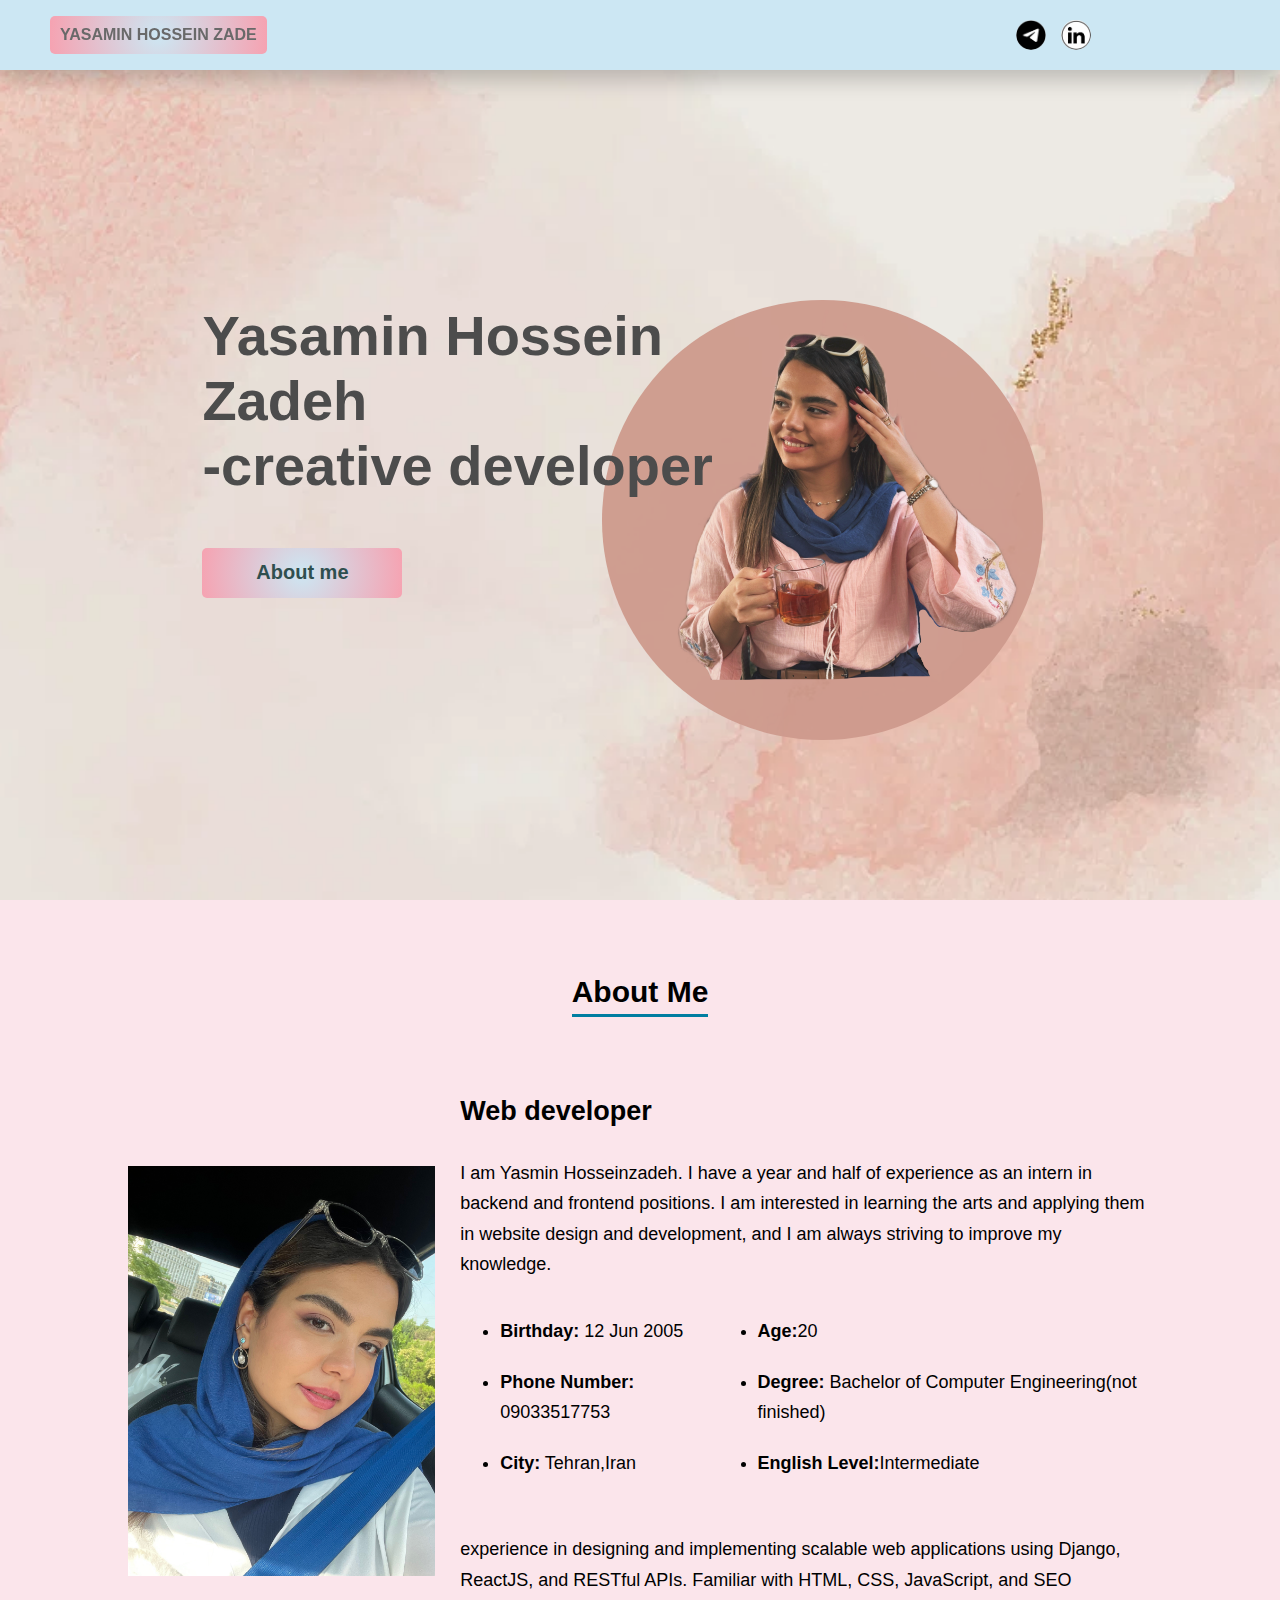
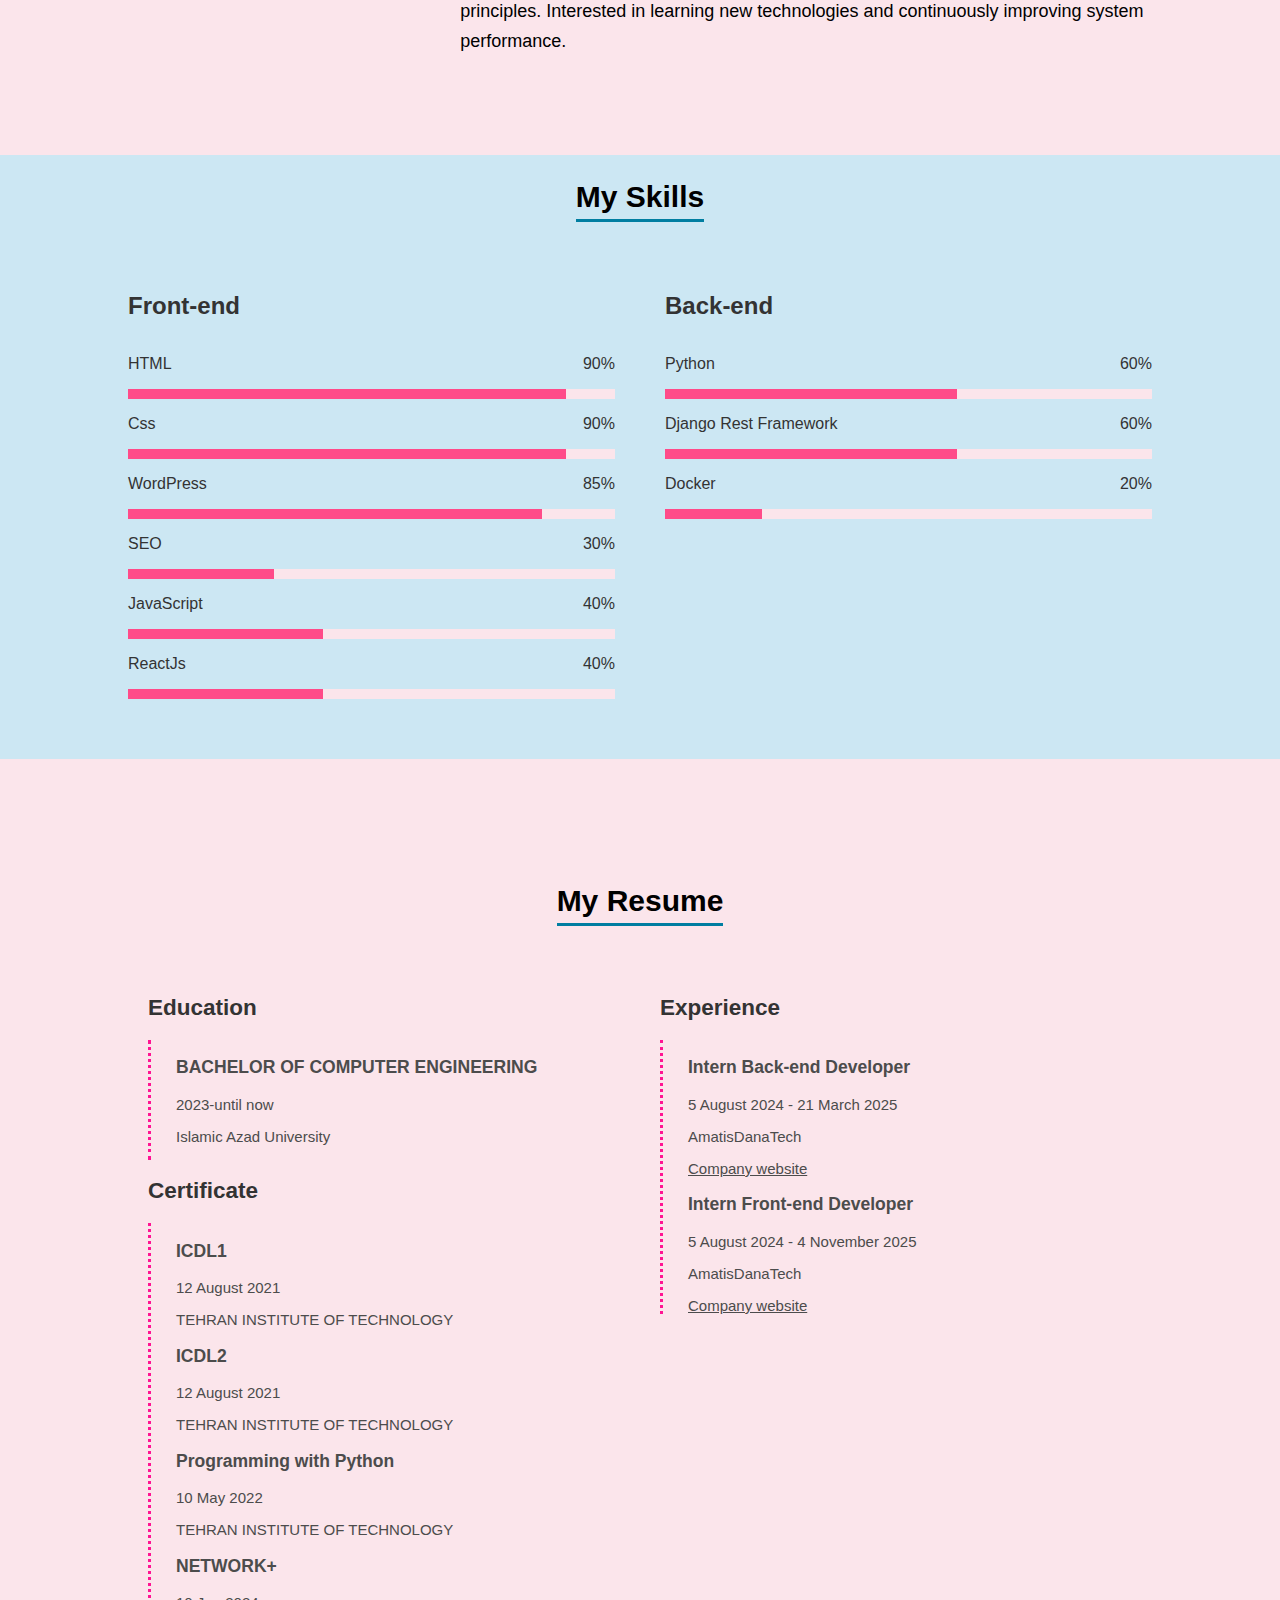
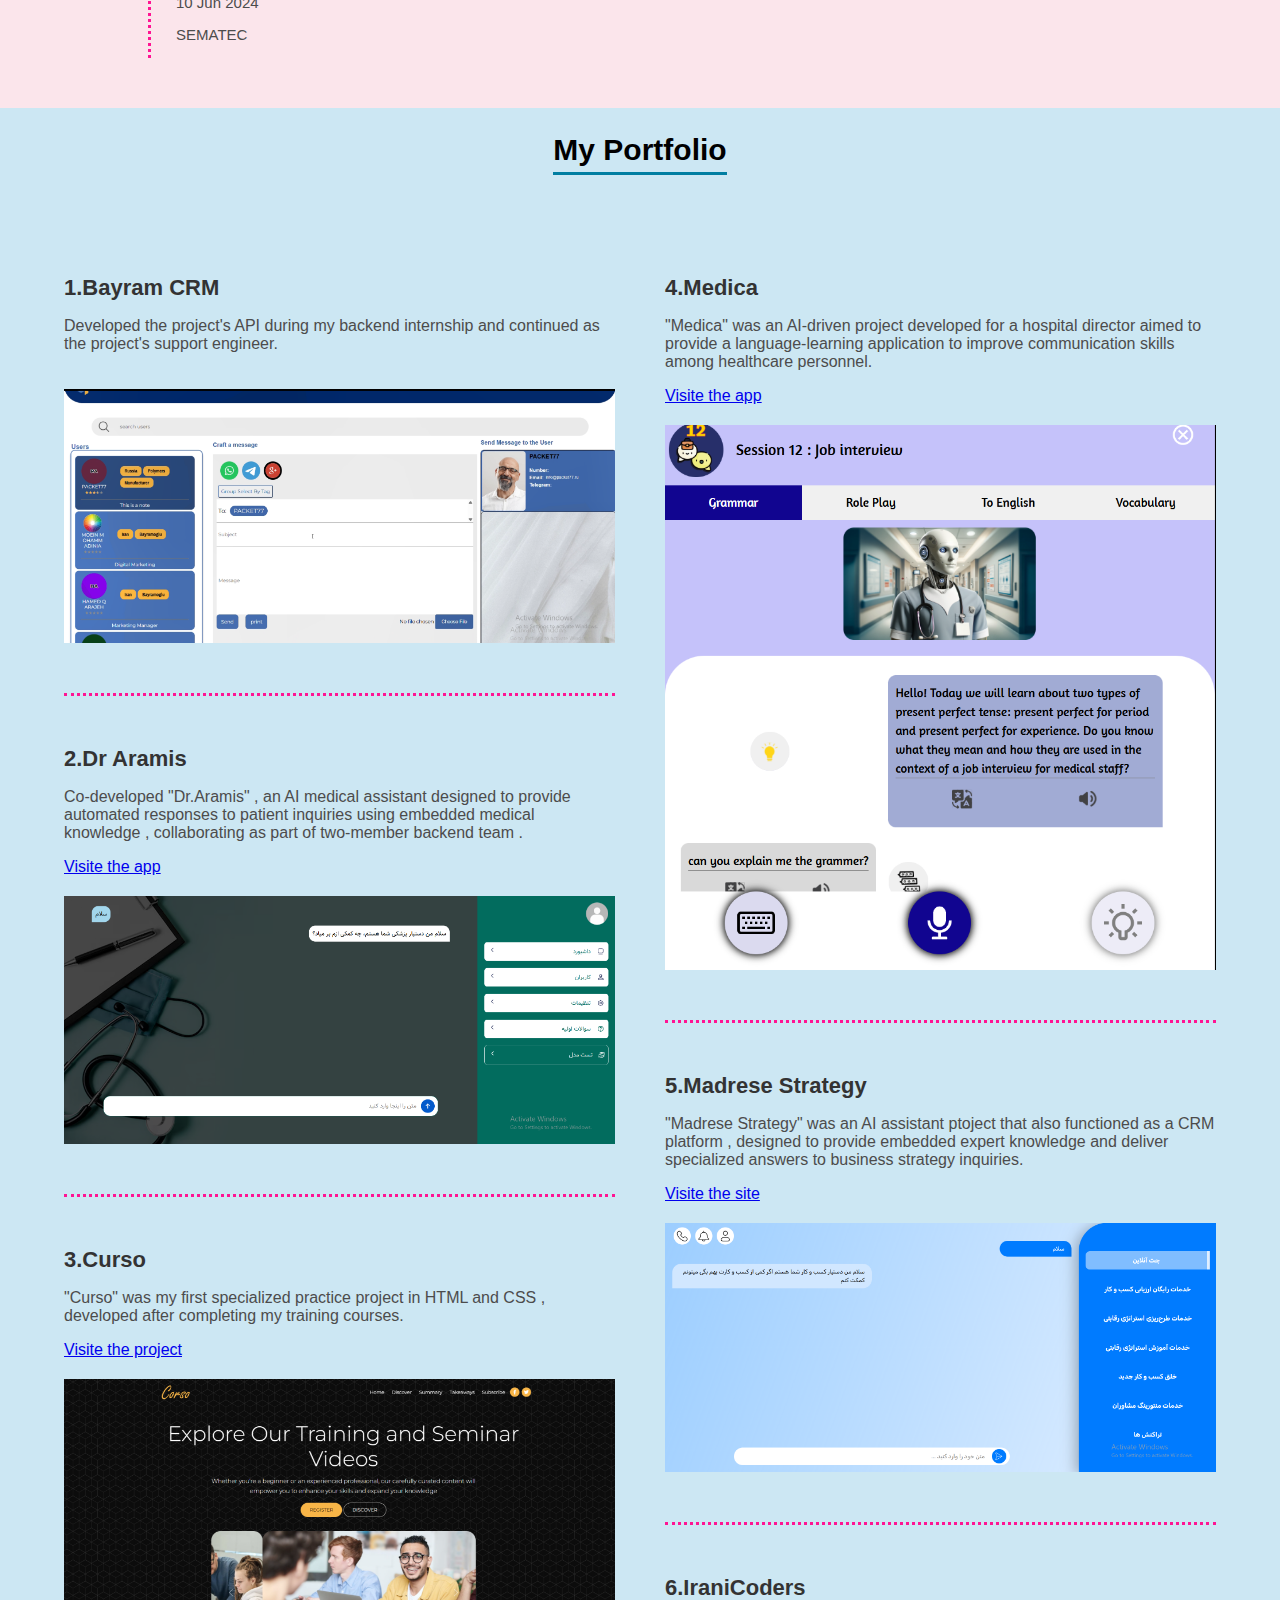
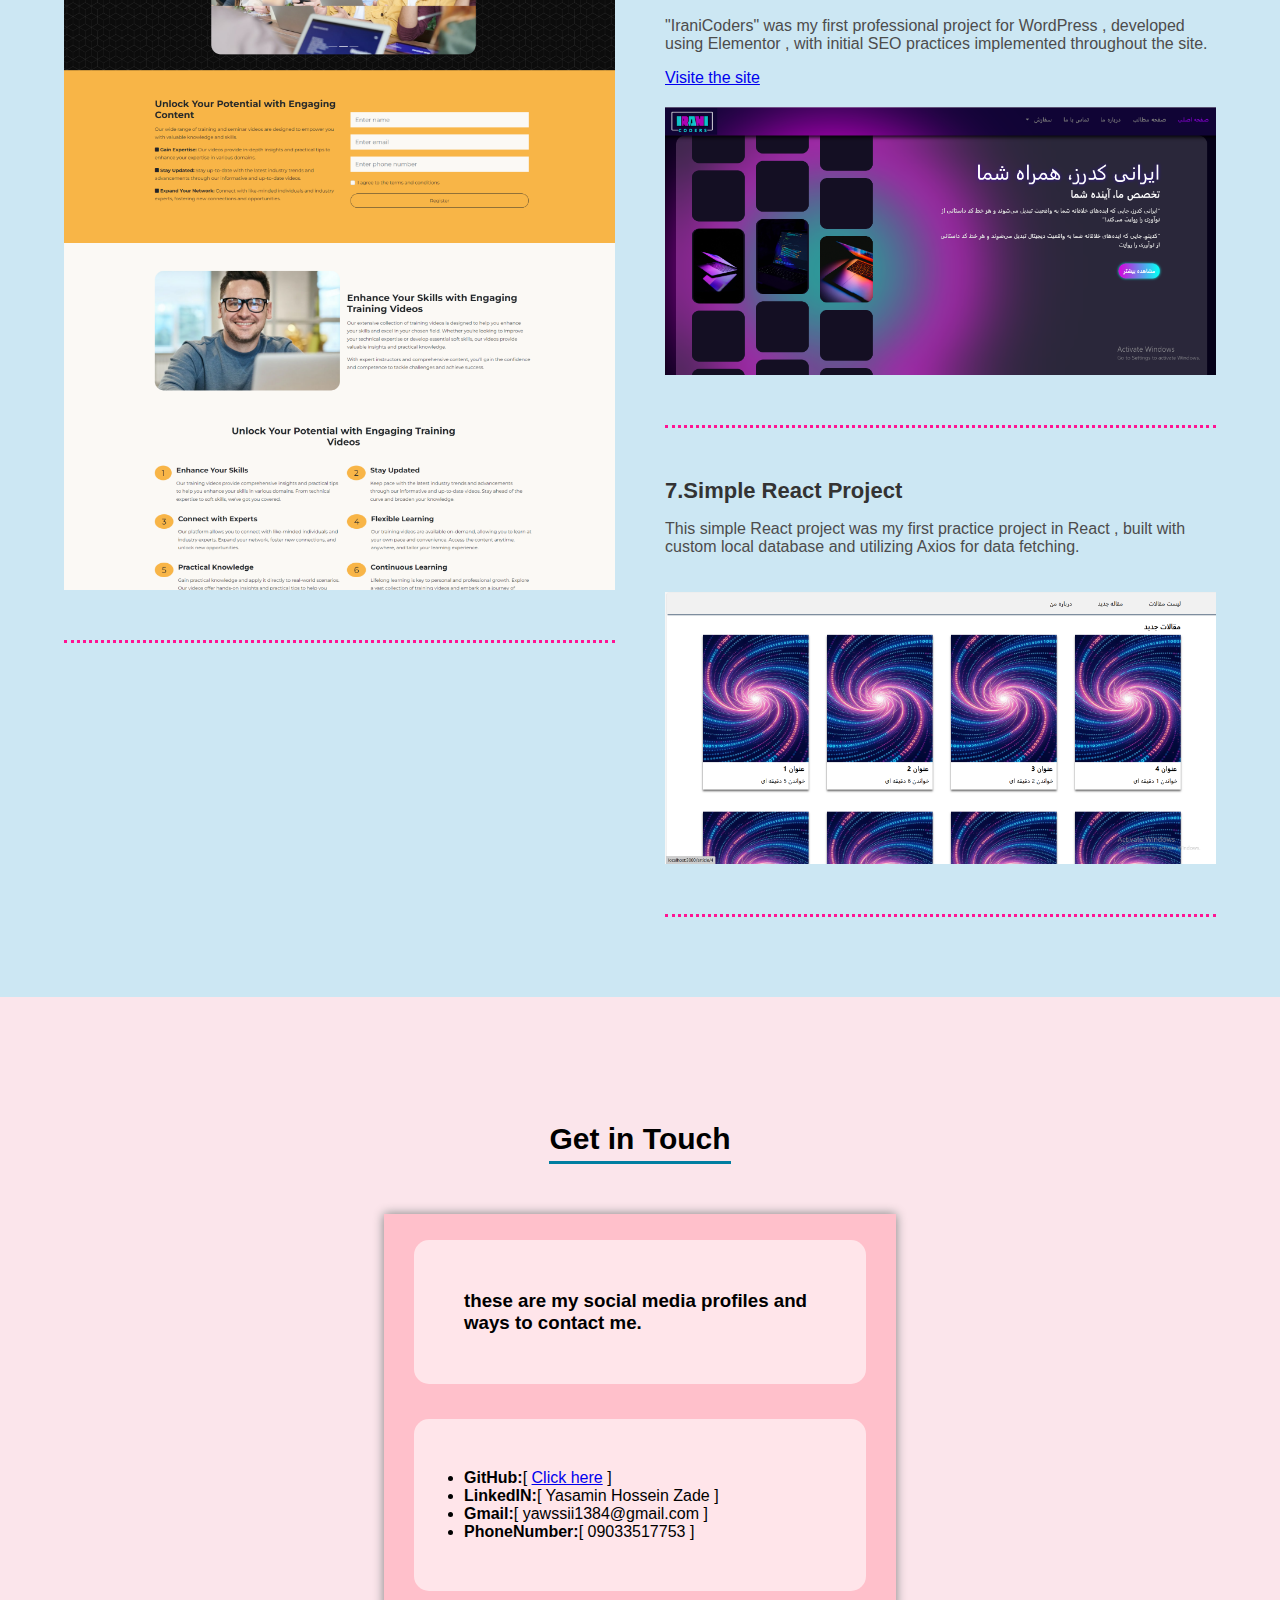
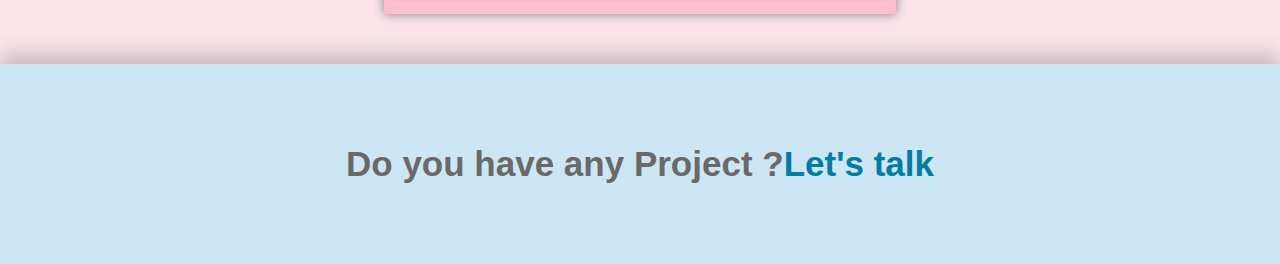
<file: index.html>
<!doctype html>
<html lang="en">
<head>
    <meta charset="UTF-8">
    <meta name="viewport"
          content="width=device-width, user-scalable=no, initial-scale=1.0, maximum-scale=1.0, minimum-scale=1.0">
    <meta http-equiv="X-UA-Compatible" content="ie=edge">
    <title>Home</title>
    <link rel="stylesheet" href="css/index.css">
</head>
<body>
<nav class="navbar">
    <p>YASAMIN HOSSEIN ZADE</p>

    <div class="icon">
        <img src="images/telegram.png" alt="telegram">
        <img src="images/linkedin.png" alt="linkedin">

    </div>
</nav>

<div class="hero">
    <div class="hero-text">
    <p>Yasamin Hossein Zadeh</p>
    <p>-creative developer</p>
    <button>About me</button>
    </div>
    <div class="hero-image">
        <img src="images/ME3.jpg" alt="my picture">
    </div>

</div>

<div class="main">
    <div class="top">
        <h2>About Me</h2>
    </div>
    <div class="down">
        <img src="images/ME2.jpeg" alt="my picture">
        <div class="text">
            <h2>Web developer </h2>
            <p>I am Yasmin Hosseinzadeh. I have a year and half of experience as an intern in backend and frontend positions. I am interested in learning the arts and applying them in website design and development, and I am always striving to improve my knowledge.</p>
            <section class="property">
                <ul>
                    <li><b>Birthday:</b> 12 Jun 2005</li>
                    <li><b>Phone Number:</b> 09033517753</li>
                    <li><b>City:</b> Tehran,Iran</li>
                </ul>
                <ul>
                    <li><b>Age:</b>20</li>
                    <li><b>Degree:</b> Bachelor of Computer Engineering(not finished)</li>
                    <li><b>English Level:</b>Intermediate</li>
                </ul>
            </section>
            <p> experience in designing and implementing scalable web applications using Django, ReactJS, and RESTful APIs. Familiar with HTML, CSS, JavaScript, and SEO principles. Interested in learning new technologies and continuously improving system performance.</p>

        </div>
    </div>
</div>

<div class="skills">
    <section class="top">
        <h2>My Skills</h2>
    </section>
    <section class="skills-bar">
        <div class="front-progress">
            <h2>Front-end</h2>
            <div class="html-header">
                <p>HTML</p>
                <p>90%</p>
            </div>
            <div class="html-progress-container">
                <div class="html-progress-filling"></div>
            </div>
            <div class="css-header">
                <p>Css</p>
                <p>90%</p>
            </div>
            <div class="css-progress-container">
                <div class="css-progress-filling"></div>
            </div>
            <div class="wordpress-header">
                <p>WordPress</p>
                <p>85%</p>
            </div>
            <div class="wordpress-progress-container">
                <div class="wordpress-progress-filling"></div>
            </div>
            <div class="seo-header">
                <p>SEO</p>
                <p>30%</p>
            </div>
            <div class="seo-progress-container">
                <div class="seo-progress-filling"></div>
            </div>
            <div class="js-header">
                <p>JavaScript</p>
                <p>40%</p>
            </div>
            <div class="js-progress-container">
                <div class="js-progress-filling"></div>
            </div>
            <div class="react-header">
                <p>ReactJs</p>
                <p>40%</p>
            </div>
            <div class="react-progress-container">
                <div class="react-progress-filling"></div>
            </div>
        </div>
        <div class="back-progress">
            <h2>Back-end</h2>
            <div class="python-header">
                <p>Python</p>
                <p>60%</p>
            </div>
            <div class="python-progress-container">
                <div class="python-progress-filling"></div>
            </div>
            <div class="django-header">
                <p>Django Rest Framework</p>
                <p>60%</p>
            </div>
            <div class="django-progress-container">
                <div class="django-progress-filling"></div>
            </div>
            <div class="docker-header">
                <p>Docker</p>
                <p>20%</p>
            </div>
            <div class="docker-progress-container">
                <div class="docker-progress-filling"></div>
            </div>
            </div>

    </section>
</div>

<div class="resume">
    <section class="top">
        <h2>My Resume</h2>
    </section>
    <div class="resume-content">
        <div class="left-resume">
            <div class="topic">
                <h2>Education</h2>
            </div>
            <div class="topic-text">
                <h3>BACHELOR OF COMPUTER ENGINEERING</h3>
                <p>2023-until now</p>
                <p>Islamic Azad University</p>

            </div>
            <div class="topic">
                <h2>Certificate</h2>
            </div>

            <div class="topic-text">
                <h3>ICDL1</h3>
                <p>12 August 2021</p>
                <p>TEHRAN INSTITUTE OF TECHNOLOGY</p>
                <h3>ICDL2</h3>
                <p>12 August 2021</p>
                <p>TEHRAN INSTITUTE OF TECHNOLOGY</p>
                <h3>Programming with Python</h3>
                <p>10 May 2022</p>
                <p>TEHRAN INSTITUTE OF TECHNOLOGY</p>
                <h3>NETWORK+</h3>
                <p>10 Jun 2024</p>
                <p>SEMATEC</p>
            </div>
        </div>
        <div class="right-resume">
            <div class="topic">
                <h2>Experience</h2>
            </div>
            <div class="topic-text">
                <h3>Intern Back-end Developer</h3>
                <p>5 August 2024 - 21 March 2025</p>
                <p>AmatisDanaTech</p>
                <a href="https://amatisdana.com/">Company website</a>
                <h3>Intern Front-end Developer</h3>
                <p>5 August 2024 - 4 November 2025</p>
                <p>AmatisDanaTech</p>
                <a href="https://amatisdana.com/">Company website</a>
            </div>
        </div>

    </div>

</div>

<div class="portfolio">
    <div class="top">
        <h2>My Portfolio</h2>
    </div>
    <div class="portfolio-content">
        <section class="portfolio-left">
            <h3>1.Bayram CRM </h3>
            <p>Developed the project's API during my backend internship and continued as the project's support engineer.</p>
            <img src="images/bayram1.png" alt="bayram">
            <h3>2.Dr Aramis </h3>
            <p>Co-developed "Dr.Aramis" , an AI medical assistant designed to provide automated responses to patient inquiries using embedded medical knowledge , collaborating as part of two-member backend team .</p>
            <a href="https://app.doctoraramis.ir/">Visite the app</a>
            <img src="images/draaramis5.png" alt="aramis">
            <h3>3.Curso </h3>
            <p>"Curso" was my first specialized practice project in HTML and CSS , developed after completing my training courses.</p>
            <a href="https://yawssii1384-cmyk.github.io/curso/">Visite the project</a>

            <img src="images/Corso.png" alt="corso">
        </section>
        <section class="portfolio-right">
            <h3>4.Medica </h3>
            <p>"Medica" was an AI-driven project developed for a hospital director aimed to provide a language-learning application to improve communication skills among healthcare personnel.</p>
            <a href="https://medikaa.app/">Visite the app</a>
            <img src="images/medica.png" alt="medica">
            <h3>5.Madrese Strategy </h3>
            <p>"Madrese Strategy" was an AI assistant ptoject that also functioned as a CRM platform , designed to provide embedded expert knowledge and deliver specialized answers to business strategy inquiries.</p>
            <a href="https://schoolforstrategy.com/">Visite the site</a>
            <img src="images/madrese1.png" alt="madrese">
            <h3>6.IraniCoders </h3>
            <p>"IraniCoders" was my first professional project for WordPress , developed using Elementor , with initial SEO practices implemented throughout the site. </p>
            <a href="https://schoolforstrategy.com/">Visite the site</a>
            <img src="images/iranicoders.png" alt="iranicoders">
            <h3>7.Simple React Project</h3>
            <p>This simple React project was my first practice project in React , built with custom local database and utilizing Axios for data fetching.</p>
            <img src="images/reactproject.png" alt="reactproject">
        </section>
    </div>
</div>

<div class="contact">
    <div class="top">
        <h2>Get in Touch</h2>
    </div>

    <section class="main-content">
        <h3>these are my social media profiles and ways to contact me.</h3>
        <ul class="list">
            <li><b>GitHub:</b>[ <a href="https://github.com/yawssii1384-cmyk">Click here</a> ]</li>
            <li><b>LinkedIN:</b>[ Yasamin Hossein Zade ]</li>
            <li><b>Gmail:</b>[ yawssii1384@gmail.com ]</li>
            <li><b>PhoneNumber:</b>[ 09033517753 ]</li>
        </ul>
    </section>

</div>

<footer class="footer">
    <p>Do you have any Project ?<span>Let's talk</span></p>

</footer>

</body>
</html>
</file>
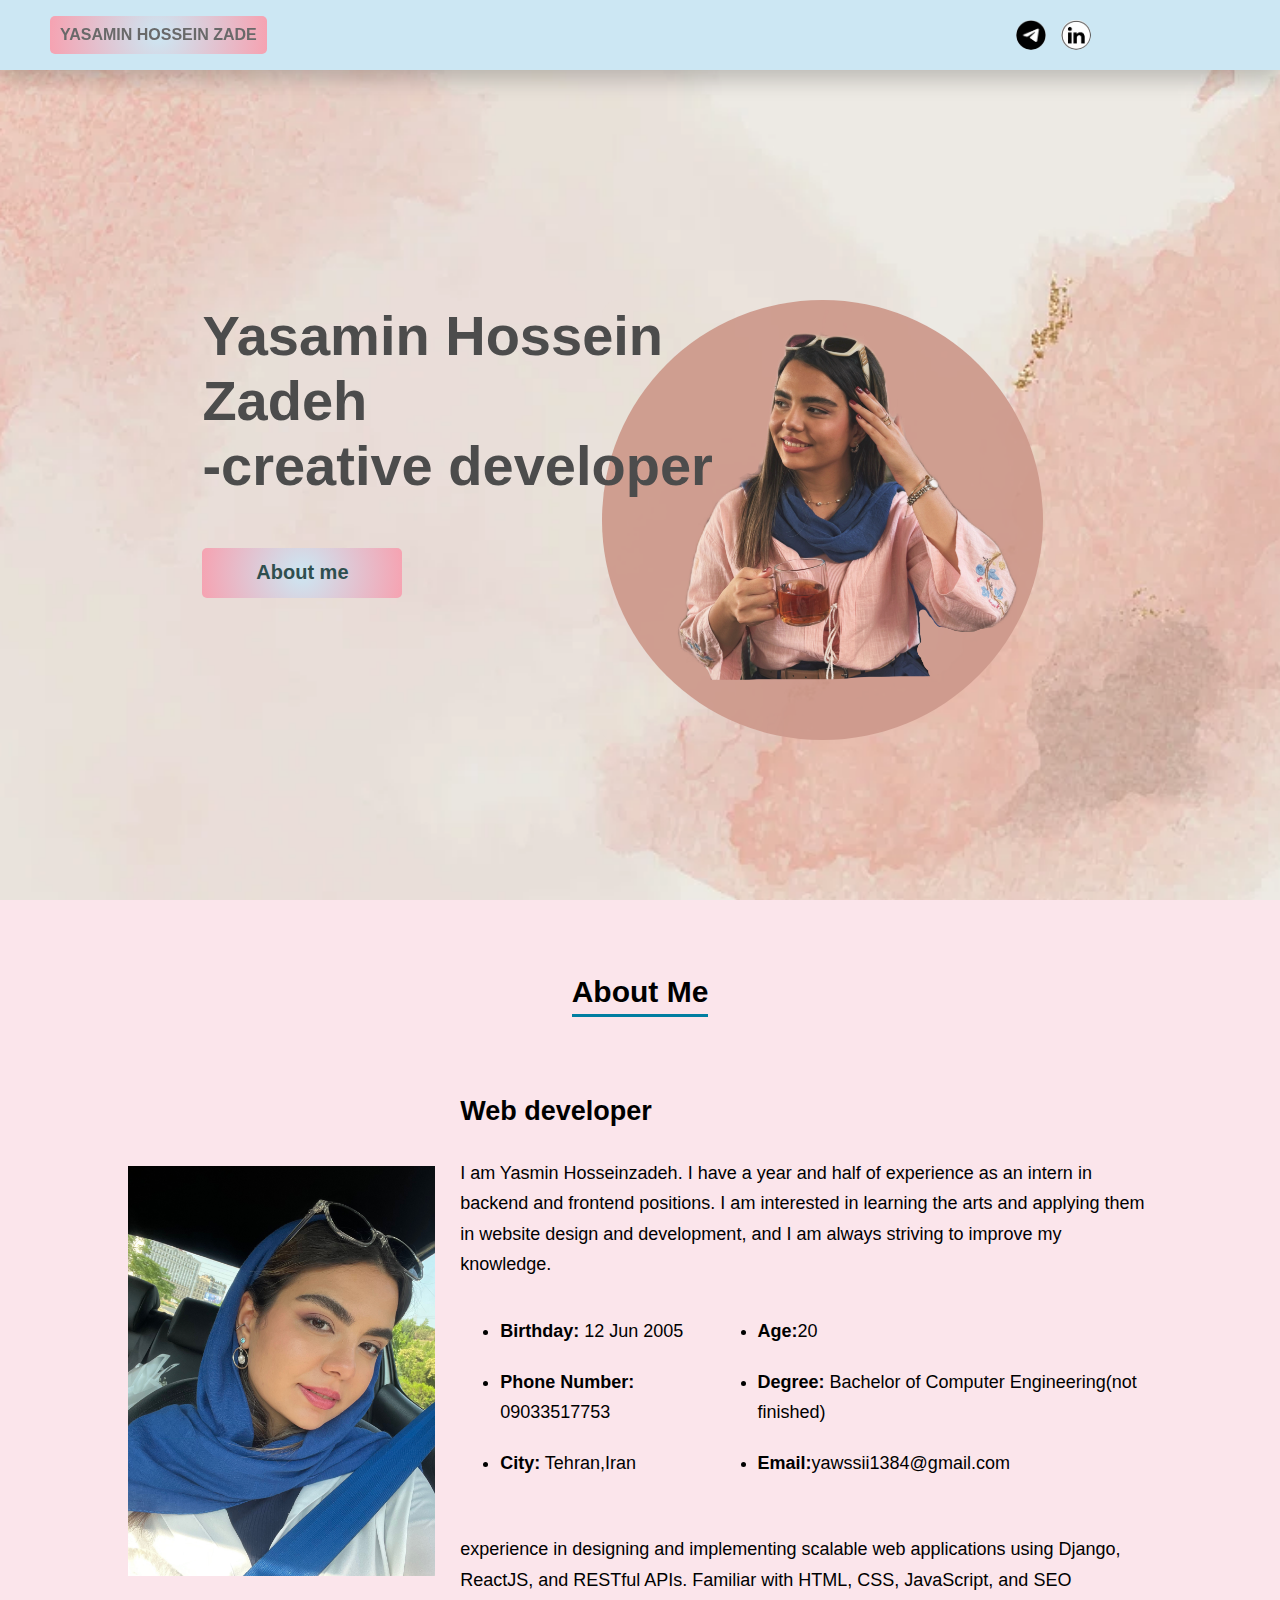
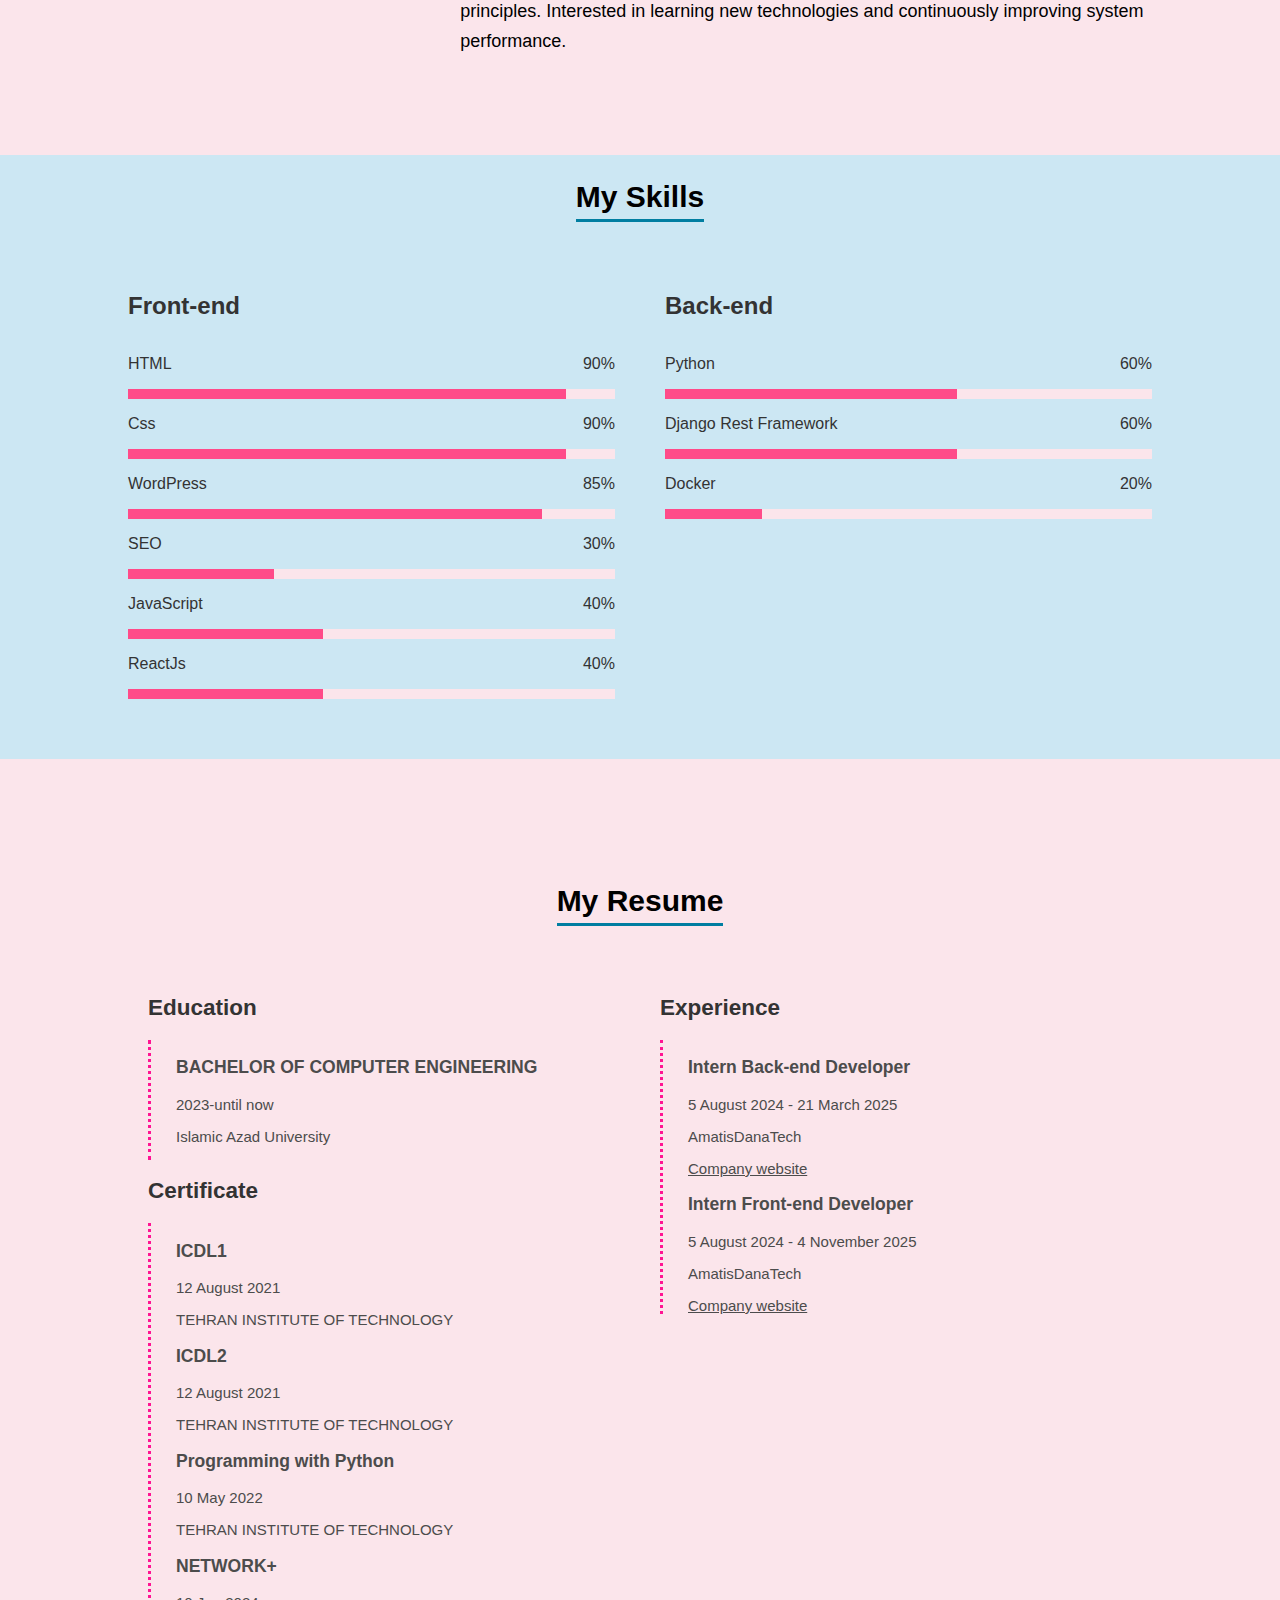
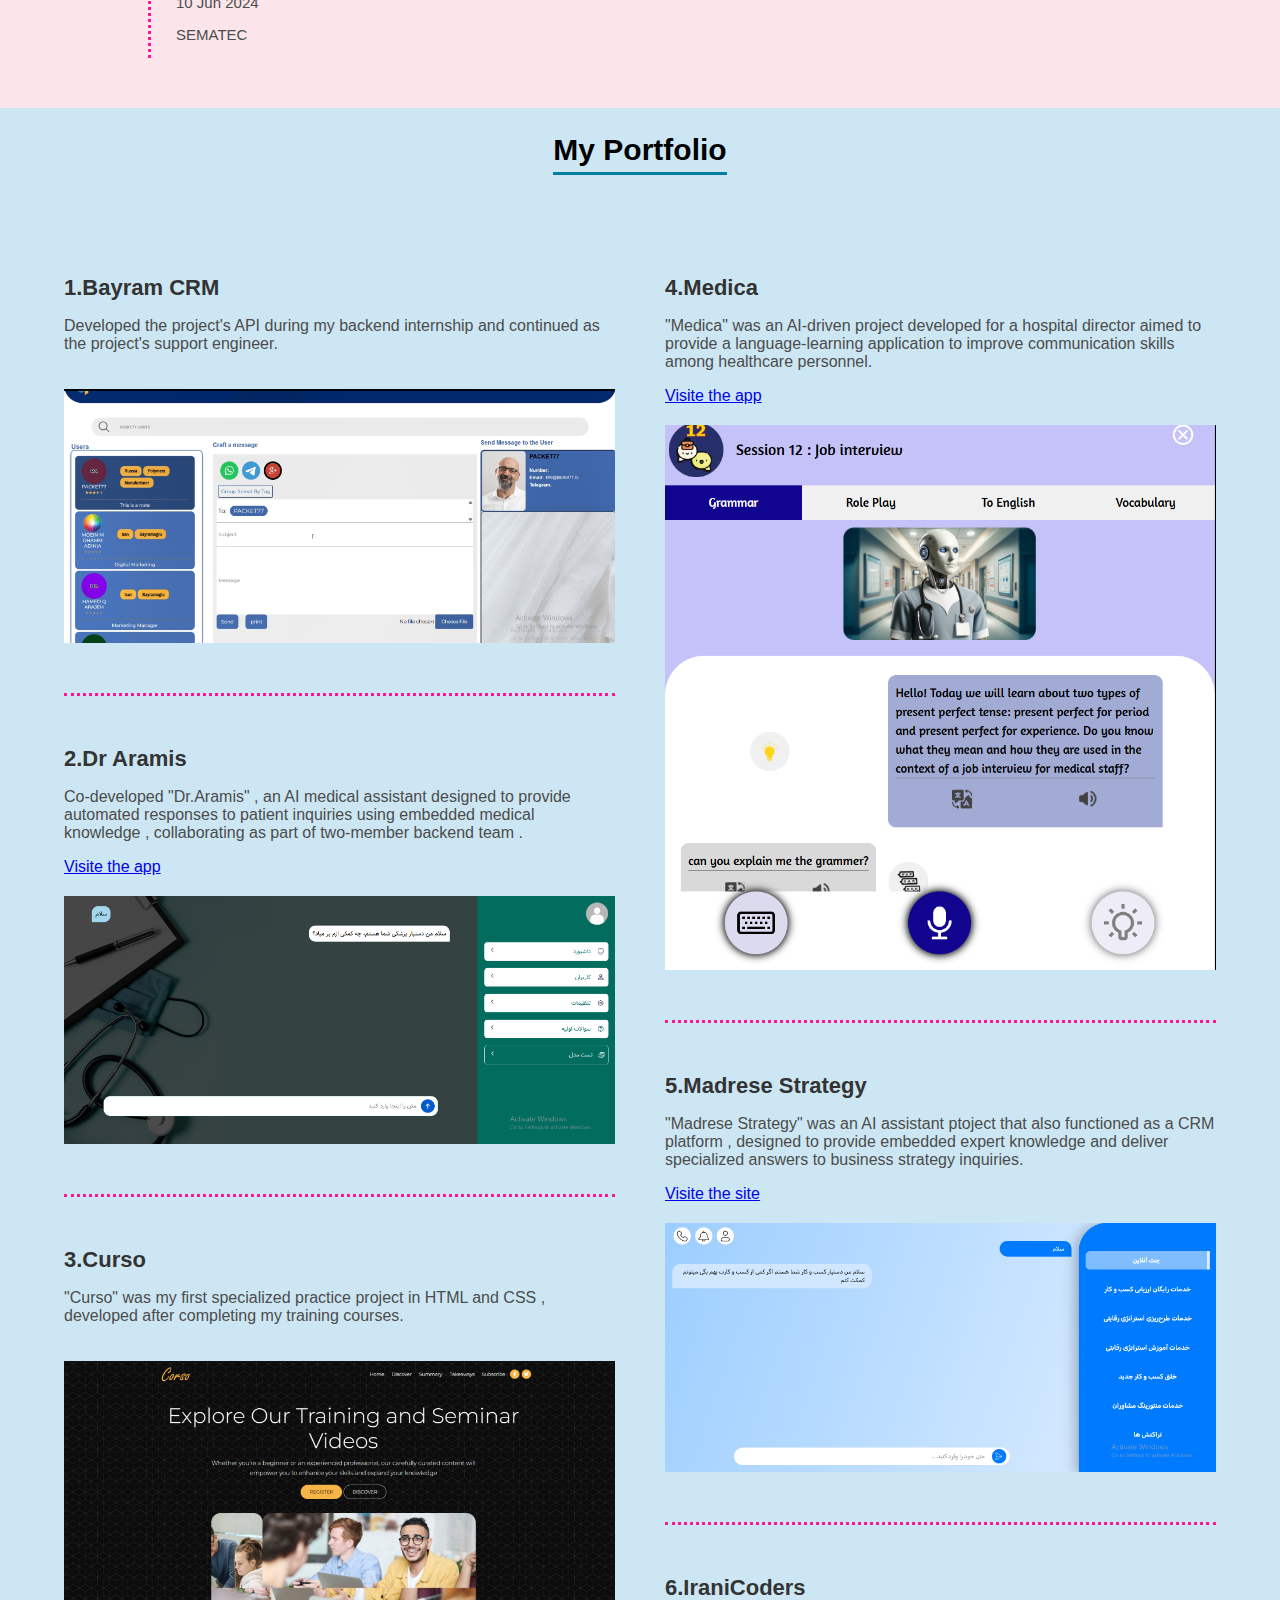
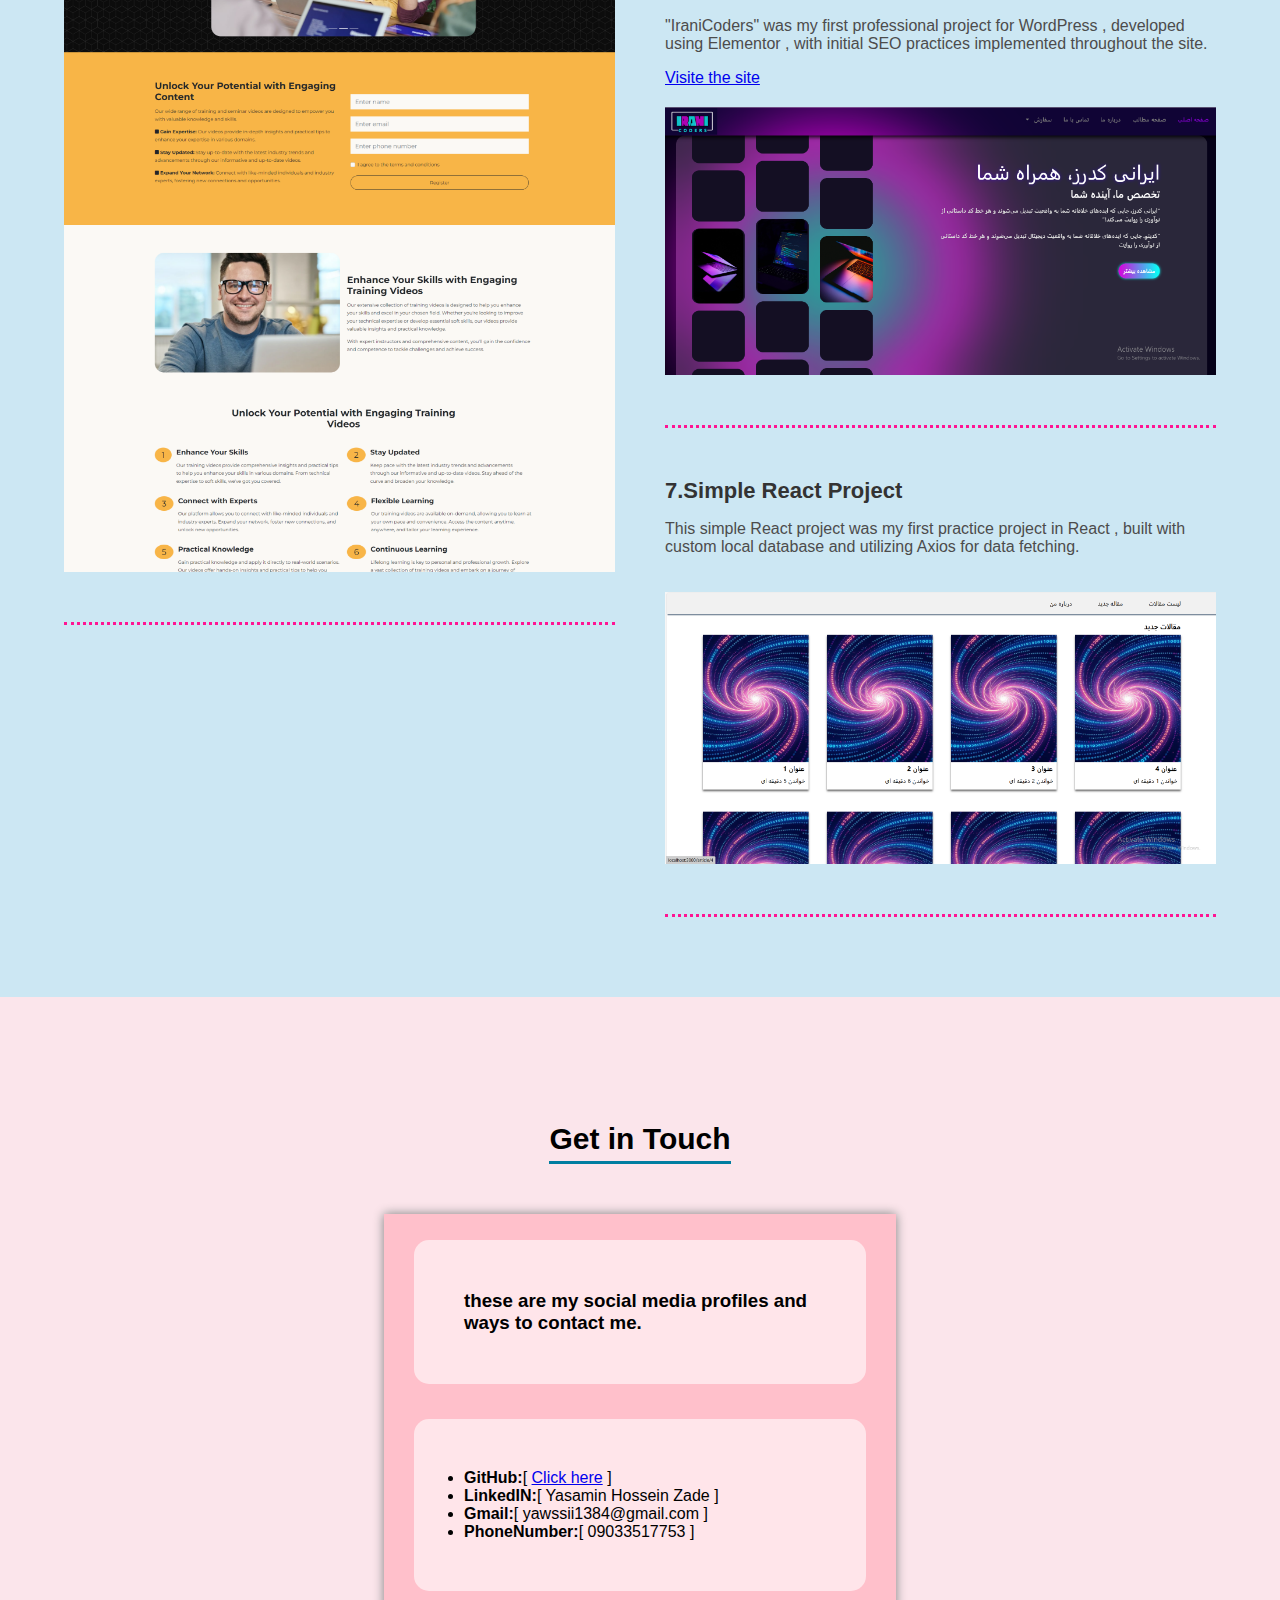
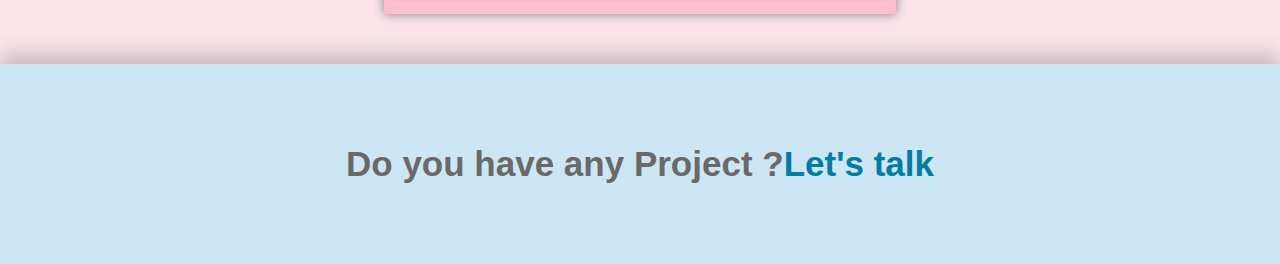
<file: portfolio/index.html>
<!doctype html>
<html lang="en">
<head>
    <meta charset="UTF-8">
    <meta name="viewport"
          content="width=device-width, user-scalable=no, initial-scale=1.0, maximum-scale=1.0, minimum-scale=1.0">
    <meta http-equiv="X-UA-Compatible" content="ie=edge">
    <title>Home</title>
    <link rel="stylesheet" href="css/index.css">
</head>
<body>
<nav class="navbar">
    <p>YASAMIN HOSSEIN ZADE</p>

    <div class="icon">
        <img src="images/telegram.png" alt="telegram">
        <img src="images/linkedin.png" alt="linkedin">

    </div>
</nav>

<div class="hero">
    <div class="hero-text">
    <p>Yasamin Hossein Zadeh</p>
    <p>-creative developer</p>
    <button>About me</button>
    </div>
    <div class="hero-image">
        <img src="images/ME3.jpg" alt="my picture">
    </div>

</div>

<div class="main">
    <div class="top">
        <h2>About Me</h2>
    </div>
    <div class="down">
        <img src="images/ME2.jpeg" alt="my picture">
        <div class="text">
            <h2>Web developer </h2>
            <p>I am Yasmin Hosseinzadeh. I have a year and half of experience as an intern in backend and frontend positions. I am interested in learning the arts and applying them in website design and development, and I am always striving to improve my knowledge.</p>
            <section class="property">
                <ul>
                    <li><b>Birthday:</b> 12 Jun 2005</li>
                    <li><b>Phone Number:</b> 09033517753</li>
                    <li><b>City:</b> Tehran,Iran</li>
                </ul>
                <ul>
                    <li><b>Age:</b>20</li>
                    <li><b>Degree:</b> Bachelor of Computer Engineering(not finished)</li>
                    <li><b>Email:</b>yawssii1384@gmail.com</li>
                </ul>
            </section>
            <p> experience in designing and implementing scalable web applications using Django, ReactJS, and RESTful APIs. Familiar with HTML, CSS, JavaScript, and SEO principles. Interested in learning new technologies and continuously improving system performance.</p>

        </div>
    </div>
</div>

<div class="skills">
    <section class="top">
        <h2>My Skills</h2>
    </section>
    <section class="skills-bar">
        <div class="front-progress">
            <h2>Front-end</h2>
            <div class="html-header">
                <p>HTML</p>
                <p>90%</p>
            </div>
            <div class="html-progress-container">
                <div class="html-progress-filling"></div>
            </div>
            <div class="css-header">
                <p>Css</p>
                <p>90%</p>
            </div>
            <div class="css-progress-container">
                <div class="css-progress-filling"></div>
            </div>
            <div class="wordpress-header">
                <p>WordPress</p>
                <p>85%</p>
            </div>
            <div class="wordpress-progress-container">
                <div class="wordpress-progress-filling"></div>
            </div>
            <div class="seo-header">
                <p>SEO</p>
                <p>30%</p>
            </div>
            <div class="seo-progress-container">
                <div class="seo-progress-filling"></div>
            </div>
            <div class="js-header">
                <p>JavaScript</p>
                <p>40%</p>
            </div>
            <div class="js-progress-container">
                <div class="js-progress-filling"></div>
            </div>
            <div class="react-header">
                <p>ReactJs</p>
                <p>40%</p>
            </div>
            <div class="react-progress-container">
                <div class="react-progress-filling"></div>
            </div>
        </div>
        <div class="back-progress">
            <h2>Back-end</h2>
            <div class="python-header">
                <p>Python</p>
                <p>60%</p>
            </div>
            <div class="python-progress-container">
                <div class="python-progress-filling"></div>
            </div>
            <div class="django-header">
                <p>Django Rest Framework</p>
                <p>60%</p>
            </div>
            <div class="django-progress-container">
                <div class="django-progress-filling"></div>
            </div>
            <div class="docker-header">
                <p>Docker</p>
                <p>20%</p>
            </div>
            <div class="docker-progress-container">
                <div class="docker-progress-filling"></div>
            </div>
            </div>

    </section>
</div>

<div class="resume">
    <section class="top">
        <h2>My Resume</h2>
    </section>
    <div class="resume-content">
        <div class="left-resume">
            <div class="topic">
                <h2>Education</h2>
            </div>
            <div class="topic-text">
                <h3>BACHELOR OF COMPUTER ENGINEERING</h3>
                <p>2023-until now</p>
                <p>Islamic Azad University</p>

            </div>
            <div class="topic">
                <h2>Certificate</h2>
            </div>

            <div class="topic-text">
                <h3>ICDL1</h3>
                <p>12 August 2021</p>
                <p>TEHRAN INSTITUTE OF TECHNOLOGY</p>
                <h3>ICDL2</h3>
                <p>12 August 2021</p>
                <p>TEHRAN INSTITUTE OF TECHNOLOGY</p>
                <h3>Programming with Python</h3>
                <p>10 May 2022</p>
                <p>TEHRAN INSTITUTE OF TECHNOLOGY</p>
                <h3>NETWORK+</h3>
                <p>10 Jun 2024</p>
                <p>SEMATEC</p>
            </div>
        </div>
        <div class="right-resume">
            <div class="topic">
                <h2>Experience</h2>
            </div>
            <div class="topic-text">
                <h3>Intern Back-end Developer</h3>
                <p>5 August 2024 - 21 March 2025</p>
                <p>AmatisDanaTech</p>
                <a href="https://amatisdana.com/">Company website</a>
                <h3>Intern Front-end Developer</h3>
                <p>5 August 2024 - 4 November 2025</p>
                <p>AmatisDanaTech</p>
                <a href="https://amatisdana.com/">Company website</a>
            </div>
        </div>

    </div>

</div>

<div class="portfolio">
    <div class="top">
        <h2>My Portfolio</h2>
    </div>
    <div class="portfolio-content">
        <section class="portfolio-left">
            <h3>1.Bayram CRM </h3>
            <p>Developed the project's API during my backend internship and continued as the project's support engineer.</p>
            <img src="images/bayram1.png" alt="bayram">
            <h3>2.Dr Aramis </h3>
            <p>Co-developed "Dr.Aramis" , an AI medical assistant designed to provide automated responses to patient inquiries using embedded medical knowledge , collaborating as part of two-member backend team .</p>
            <a href="https://app.doctoraramis.ir/">Visite the app</a>
            <img src="images/draaramis5.png" alt="aramis">
            <h3>3.Curso </h3>
            <p>"Curso" was my first specialized practice project in HTML and CSS , developed after completing my training courses.</p>
            <img src="images/Corso.png" alt="corso">
        </section>
        <section class="portfolio-right">
            <h3>4.Medica </h3>
            <p>"Medica" was an AI-driven project developed for a hospital director aimed to provide a language-learning application to improve communication skills among healthcare personnel.</p>
            <a href="https://medikaa.app/">Visite the app</a>
            <img src="images/medica.png" alt="medica">
            <h3>5.Madrese Strategy </h3>
            <p>"Madrese Strategy" was an AI assistant ptoject that also functioned as a CRM platform , designed to provide embedded expert knowledge and deliver specialized answers to business strategy inquiries.</p>
            <a href="https://schoolforstrategy.com/">Visite the site</a>
            <img src="images/madrese1.png" alt="madrese">
            <h3>6.IraniCoders </h3>
            <p>"IraniCoders" was my first professional project for WordPress , developed using Elementor , with initial SEO practices implemented throughout the site. </p>
            <a href="https://schoolforstrategy.com/">Visite the site</a>
            <img src="images/iranicoders.png" alt="iranicoders">
            <h3>7.Simple React Project</h3>
            <p>This simple React project was my first practice project in React , built with custom local database and utilizing Axios for data fetching.</p>
            <img src="images/reactproject.png" alt="reactproject">
        </section>
    </div>
</div>

<div class="contact">
    <div class="top">
        <h2>Get in Touch</h2>
    </div>

    <section class="main-content">
        <h3>these are my social media profiles and ways to contact me.</h3>
        <ul class="list">
            <li><b>GitHub:</b>[ <a href="https://github.com/yawssii1384-cmyk">Click here</a> ]</li>
            <li><b>LinkedIN:</b>[ Yasamin Hossein Zade ]</li>
            <li><b>Gmail:</b>[ yawssii1384@gmail.com ]</li>
            <li><b>PhoneNumber:</b>[ 09033517753 ]</li>
        </ul>
    </section>

</div>

<footer class="footer">
    <p>Do you have any Project ?<span>Let's talk</span></p>

</footer>

</body>
</html>
</file>
<file: css/index.css>
body{
    margin: 0;
    padding: 0;
    display: flex;
    overflow-x: hidden;
    flex-direction: column;
    background-color: #fbe5eb;

}
*{
    box-sizing: border-box;
    font-family: sans-serif;
}
.navbar{
    background-color: #cce7f3;
    color: dimgrey;
    width: 100%;
    height: 70px;
    display: flex;
    flex-direction: row;
    justify-content: space-between;
    align-items: center;
    position:fixed ;
    padding: 10px;
    padding-right:50px ;
    padding-left: 50px;
    box-sizing: border-box;
    box-shadow: 0 10px 20px rgba(0,0,0,0.2);
    z-index: 100;
}
.navbar p{
    padding: 10px;
    background-image: radial-gradient(circle, #cce7f3,  #f6a2b1);
    color: dimgrey;
    font-weight: bolder;
    border-radius: 5px;

}
.icon{
    display: flex;
    flex-direction: row;
    justify-content: center;
    align-items: center;
    width:30% ;
    height:100% ;
    gap: 15px;
}
.icon img{
    width: 30px;
    height: 30px;
    border-radius: 50%;
}
.hero{
    width: 100%;
    height: 100vh;
    background-image: url(../images/hero2.png) ;
    background-repeat: no-repeat;
    background-size: cover;
    background-position: center;
    display: flex;
    flex-direction: row;
    align-items: center;
    justify-content: center;
}
.hero-text{
    width: 50%;
    height: 50%;
    border-radius: 15px;
    margin:50px;
    display: flex;
    flex-direction: column;
    justify-content: center;
    align-items: start;
    padding-left: 50px;
    color: #4c4c4c;
    position: relative;
    left: 8%;
    z-index: 1;
    animation-duration: 3s;
    animation-name: slide-in;
}
.hero-image{
    width: 50%;
    border-radius: 15px;
    background-color: transparent;
    position: relative;
    right: 7%;
    top: 8%;
    animation-duration: 3s;
    animation-name: slide-in;
    overflow-y: hidden;
}
@keyframes slide-in {
    from {
        translate: 0 600px;
        scale: 150% 1;
    }

    to {
        translate: 0 0;
        scale: 100% 1;
    }
}
.hero-image img{
    width: 75%;
    height: 75%;
    opacity:0.95 ;
    border-radius: 50%;
    position: relative;
    background-color: transparent;
}
.hero-text p{
    margin: 0;
    font-size: 56px;
    font-weight: bold;
}
.hero-text button{
    background-image: radial-gradient(circle, #cce7f3,  #f6a2b1);
    width: 200px;
    height: 50px;
    border: none;
    color: darkslategrey;
    font-weight: bold;
    border-radius: 5px;
    font-size: 20px;
    transition: all 1s;
    margin-top: 50px;
}
.hero-text button:hover{
    /*background-image: radial-gradient(circle,  #f6a2b1, #cce7f3);*/
    cursor: pointer;
    box-shadow: 0 10px 20px rgba(0,0,0,0.2);
    transform: scale(1.2);
}
.main{
    margin-top: 50px;
    display: flex;
    flex-direction: column;
    align-items: center;
    justify-content: center;
    margin-bottom: 80px;
}
.top{
    display: flex;
    flex-direction: column;
    align-items: center;
    justify-content: center;
    border-bottom: #007ea1 solid 3px;
    font-size: 20px;
    margin-bottom: 50px;
}
.top h2{
    margin-bottom: 5px;
}
.down{
    display: flex;
    flex-direction: row;
    align-items: center;
    justify-content: center;
    font-size: 15px;
    gap: 25px;
    width: 80%;
}
.down img{
    width: 30%;
    max-height: 600px;
}
.text{
    width: 70%;
    font-size: 18px;
    line-height: 1.7;


}
.text h2{
    color: black;
}
.property{
    display: flex;
    flex-direction: row;
    align-items: center;
    justify-content: center;
}
.property li{
    margin-bottom: 20px;
}
.footer{
    width: 100%;
    height: 200px;
    background-color:#cce7f3;
    display: flex;
    flex-direction: column;
    justify-content: center;
    align-items: center;
    box-shadow: 0 -10px 20px rgba(0,0,0,0.2);
}
.footer p{
    padding: 10px;
    font-size: 35px;
    color: dimgrey;
    font-weight: bold;
}
.footer p span{
    color: #007ea1;
}
.social{
    width: 100%;
    display: flex;
    flex-direction: row;
    align-items: center;
    justify-content: center;
    gap: 50px;
}
.footer button{
    width: 150px;
    height: 50px;
    border: none;
    background-image: radial-gradient(circle, #cce7f3,  #f6a2b1);
    border-radius: 5px;
    font-size: 20px;
    font-weight: bold;
    color: #4c4c4c;
}
.skills ,.portfolio {
    width: 100%;
    margin-bottom: 100px;
    display: flex;
    flex-direction: column;
    justify-content: center;
    align-items: center;
    background-color: #cce7f3;
}
.skills-bar{
    width: 80%;
    display: flex;
    flex-direction: row;
    justify-content: start;
    align-items: start;
    gap: 50px;
    padding-bottom: 60px;
}
.front-progress{
    width: 50%;
    color: #333333;

}
.html-header, .css-header , .js-header ,.react-header , .python-header ,.django-header ,.docker-header , .wordpress-header, .seo-header{
    width: 100%;
    display: flex;
    flex-direction: row;
    align-items:center ;
    justify-content: space-between;
}
.html-progress-container , .css-progress-container , .js-progress-container , .react-progress-container , .python-progress-container , .django-progress-container , .docker-progress-container ,.wordpress-progress-container,.seo-progress-container{
    width: 100%;
    height: 10px;
    background-color: #fbe5eb;
    padding: 0;
    margin: 0;
}
.html-progress-filling{
    width: 90% ;
    height: 100%;
    margin: 0;
    padding: 0;
    background-color: #ff4b89;
}
.css-progress-filling{
    width: 90% ;
    height: 100%;
    margin: 0;
    padding: 0;
    background-color: #ff4b89  ;
}
.wordpress-progress-filling{
    width: 85% ;
    height: 100%;
    margin: 0;
    padding: 0;
    background-color: #ff4b89  ;
}
.seo-progress-filling{
    width: 30% ;
    height: 100%;
    margin: 0;
    padding: 0;
    background-color: #ff4b89  ;
}
.js-progress-filling{
    width: 40% ;
    height: 100%;
    margin: 0;
    padding: 0;
    background-color: #ff4b89  ;
}
.react-progress-filling{
    width: 40% ;
    height: 100%;
    margin: 0;
    padding: 0;
    background-color: #ff4b89  ;
}
.back-progress{
    width: 50%;
    color: #333333;

}
.python-progress-filling{
    width: 60% ;
    height: 100%;
    margin: 0;
    padding: 0;
    background-color: #ff4b89  ;
}
.django-progress-filling{
    width: 60% ;
    height: 100%;
    margin: 0;
    padding: 0;
    background-color: #ff4b89  ;
}
.docker-progress-filling{
    width: 20% ;
    height: 100%;
    margin: 0;
    padding: 0;
    background-color: #ff4b89  ;
}
.docker-progress-filling:hover ,.html-progress-filling:hover ,.css-progress-filling:hover ,.wordpress-progress-filling:hover ,.seo-progress-filling:hover ,.js-progress-filling:hover ,.react-progress-filling:hover ,.python-progress-filling:hover ,.django-progress-filling:hover{
    box-shadow: -5px 0 20px deeppink;
    cursor: pointer;
}
.resume , .contact{
    width: 100%;
    display: flex;
    flex-direction: column;
    justify-content: center;
    align-items: center;
    margin-bottom: 50px;
    margin-top: 0;
    padding-top: 0;
}
.resume-content{
    width: 80%;
    display: flex;
    flex-direction: row;
    justify-content: start;
    align-items: start;
}
.left-resume ,.right-resume{
    width: 50%;
    display: flex;
    flex-direction: column;
    justify-content: start;
    align-items: start;
    padding-left: 20px;
    font-size: 15px;
}
.topic{
    color: #333333;
    margin: 0;
}
.topic-text{
    border-left: 3px dotted deeppink ;
    padding-left: 25px;
    margin:0;
    color: #4c4c4c;
}
.topic-text a {
    color: #4c4c4c;
}
.portfolio-content{
    width: 90%;
    display: flex;
    flex-direction: row;
    justify-content: center;
    align-items: stretch;
    gap: 50px;
    padding-bottom: 80px;
}
.portfolio-left , .portfolio-right{
    width: 50%;
    display: flex;
    flex-direction: column;
    justify-content: start;
    align-items: start;
}
.portfolio-content img{
    max-width: 100%;
    padding-top: 20px;
    margin: 0;
    padding-bottom: 50px;
    border-bottom: 3px dotted deeppink;
}
.portfolio-content h3 {
    padding-bottom: 0;
    padding-top: 50px;
    margin: 0;
    font-size: 22px;
    color: #333333;
}
.portfolio-content p {
    color:#4c4c4c;
}
.main-content{
    width:40%;
    height: 400px;
    background-color: pink;
    display: flex;
    flex-direction: column;
    justify-content: center;
    align-items: center;
    box-shadow: 0 0 10px grey;
    padding: 30px;
}
.main-content h3 {
    background-color: rgba(255, 255, 255, 0.59);
    padding: 50px;
    align-items: center;
    justify-content: center;
    width: 100%;
    border-radius: 15px;
    gap: 20px;
}
.list{
    background-color: rgba(255, 255, 255, 0.59);
    padding: 50px;
    align-items: center;
    justify-content: center;
    width: 100%;
    border-radius: 15px;
    gap: 20px;
}

@media screen and (max-width: 767px){
    body{
        overflow-x: hidden;
    }
    .navbar p{
        width: 150px;
        font-size:10px;
    }
    .navbar{
        padding-left: 10px;
        padding-right: 10px;
    }
    .icon {
        gap: 5px;
    }
    .hero{
        width: 100%;
        height: 450px;
        display: flex;
        flex-direction: column;
        justify-content: center;
        align-items: center;
        padding: 0;
        text-align: center;
        padding-top: 100px;

    }
    .hero-text{
        width: 100%;
        display: flex;
        flex-direction: column;
        justify-content: center;
        align-items: start;
        text-align: start;
        padding: 0;
        font-size: 5px;
        margin: 0;

    }
    .hero-text p{
        margin: 0;
        font-size: 25px;
        font-weight: bold;
        /*width: 300px;*/
    }
    .hero-text button{
        width: 80px;
        height: 40px;
        font-size: 11px;
    }
    .hero-image{
        width: 200px;
        height: 250px;
        left: 60px;
    }
    .property{
        width: 90%;
        display: flex;
        flex-direction: column;
        justify-content: center;
        align-items: start;
        text-align: start;
        gap:0;
    }
    .main{
        margin: 0;
        padding: 0;
    }
    .down{
        width: 100%;
        display: flex;
        flex-direction: column;
        justify-content: start;
        align-items: center;
    }
    .text{
        width: 85%;
        font-size: 15px;
    }
    .skills-bar{
        width: 100%;
        display: flex;
        flex-direction: column;
        justify-content: center;
        align-items: center;
    }
    .front-progress , .back-progress{
        width: 80%;
    }
    .resume{
        margin: 0;
        padding: 0;
        margin-bottom: 20px;
    }
    .resume-content{
        width: 90%;

    }
    .portfolio-content{
        width: 85%;
        display: flex;
        flex-direction: column;
        justify-content: center;
        align-items: center;
    }
    .portfolio-left , .portfolio-right{
        width: 100%;
        display: flex;
        flex-direction: column;
    }
    .main-content{
        width: 85%;
        padding: 10px;
        height: auto;
    }
    .footer p{
        font-size: 19px;
    }
}
</file>
<file: portfolio/css/index.css>
body{
    margin: 0;
    padding: 0;
    display: flex;
    overflow-x: hidden;
    flex-direction: column;
    background-color: #fbe5eb;

}
*{
    box-sizing: border-box;
    font-family: sans-serif;
}
.navbar{
    background-color: #cce7f3;
    color: dimgrey;
    width: 100%;
    height: 70px;
    display: flex;
    flex-direction: row;
    justify-content: space-between;
    align-items: center;
    position:fixed ;
    padding: 10px;
    padding-right:50px ;
    padding-left: 50px;
    box-sizing: border-box;
    box-shadow: 0 10px 20px rgba(0,0,0,0.2);
    z-index: 100;
}
.navbar p{
    padding: 10px;
    background-image: radial-gradient(circle, #cce7f3,  #f6a2b1);
    color: dimgrey;
    font-weight: bolder;
    border-radius: 5px;

}
.icon{
    display: flex;
    flex-direction: row;
    justify-content: center;
    align-items: center;
    width:30% ;
    height:100% ;
    gap: 15px;
}
.icon img{
    width: 30px;
    height: 30px;
    border-radius: 50%;
}
.hero{
    width: 100%;
    height: 100vh;
    background-image: url(../images/hero2.png) ;
    background-repeat: no-repeat;
    background-size: cover;
    background-position: center;
    display: flex;
    flex-direction: row;
    align-items: center;
    justify-content: center;
}
.hero-text{
    width: 50%;
    height: 50%;
    border-radius: 15px;
    margin:50px;
    display: flex;
    flex-direction: column;
    justify-content: center;
    align-items: start;
    padding-left: 50px;
    color: #4c4c4c;
    position: relative;
    left: 8%;
    z-index: 1;
    animation-duration: 3s;
    animation-name: slide-in;
}
.hero-image{
    width: 50%;
    border-radius: 15px;
    background-color: transparent;
    position: relative;
    right: 7%;
    top: 8%;
    animation-duration: 3s;
    animation-name: slide-in;
    overflow-y: hidden;
}
@keyframes slide-in {
    from {
        translate: 0 600px;
        scale: 150% 1;
    }

    to {
        translate: 0 0;
        scale: 100% 1;
    }
}

.hero-image img{
    width: 75%;
    height: 75%;
    opacity:0.95 ;
    border-radius: 50%;
    position: relative;
    background-color: transparent;
}
.hero-text p{
    margin: 0;
    font-size: 56px;
    font-weight: bold;
}
.hero-text button{
    background-image: radial-gradient(circle, #cce7f3,  #f6a2b1);
    width: 200px;
    height: 50px;
    border: none;
    color: darkslategrey;
    font-weight: bold;
    border-radius: 5px;
    font-size: 20px;
    transition: all 1s;
    margin-top: 50px;
}
.main{
    margin-top: 50px;
    display: flex;
    flex-direction: column;
    align-items: center;
    justify-content: center;
    margin-bottom: 80px;
}
.top{
    display: flex;
    flex-direction: column;
    align-items: center;
    justify-content: center;
    border-bottom: #007ea1 solid 3px;
    font-size: 20px;
    margin-bottom: 50px;
}
.top h2{
    margin-bottom: 5px;
}
.down{
    display: flex;
    flex-direction: row;
    align-items: center;
    justify-content: center;
    font-size: 15px;
    gap: 25px;
    width: 80%;
}
.down img{
    width: 30%;
    max-height: 600px;
}
.text{
    width: 70%;
    font-size: 18px;
    line-height: 1.7;


}
.text h2{
    color: black;
}
.property{
    display: flex;
    flex-direction: row;
    align-items: center;
    justify-content: center;
}
.property li{
    margin-bottom: 20px;
}
.footer{
    width: 100%;
    height: 200px;
    background-color:#cce7f3;
    display: flex;
    flex-direction: column;
    justify-content: center;
    align-items: center;
    box-shadow: 0 -10px 20px rgba(0,0,0,0.2);
}
.footer p{
    padding: 10px;
    font-size: 35px;
    color: dimgrey;
    font-weight: bold;
}
.footer p span{
    color: #007ea1;
}
.social{
    width: 100%;
    display: flex;
    flex-direction: row;
    align-items: center;
    justify-content: center;
    gap: 50px;
}
.footer button{
    width: 150px;
    height: 50px;
    border: none;
    background-image: radial-gradient(circle, #cce7f3,  #f6a2b1);
    border-radius: 5px;
    font-size: 20px;
    font-weight: bold;
    color: #4c4c4c;
}
.skills ,.portfolio {
    width: 100%;
    margin-bottom: 100px;
    display: flex;
    flex-direction: column;
    justify-content: center;
    align-items: center;
    background-color: #cce7f3;
}
.skills-bar{
    width: 80%;
    display: flex;
    flex-direction: row;
    justify-content: start;
    align-items: start;
    gap: 50px;
    padding-bottom: 60px;
}
.front-progress{
    width: 50%;
    color: #333333;

}
.html-header, .css-header , .js-header ,.react-header , .python-header ,.django-header ,.docker-header , .wordpress-header, .seo-header{
    width: 100%;
    display: flex;
    flex-direction: row;
    align-items:center ;
    justify-content: space-between;
}
.html-progress-container , .css-progress-container , .js-progress-container , .react-progress-container , .python-progress-container , .django-progress-container , .docker-progress-container ,.wordpress-progress-container,.seo-progress-container{
    width: 100%;
    height: 10px;
    background-color: #fbe5eb;
    padding: 0;
    margin: 0;
}
.html-progress-filling{
    width: 90% ;
    height: 100%;
    margin: 0;
    padding: 0;
    background-color: #ff4b89;
}
.css-progress-filling{
    width: 90% ;
    height: 100%;
    margin: 0;
    padding: 0;
    background-color: #ff4b89  ;
}
.wordpress-progress-filling{
    width: 85% ;
    height: 100%;
    margin: 0;
    padding: 0;
    background-color: #ff4b89  ;
}
.seo-progress-filling{
    width: 30% ;
    height: 100%;
    margin: 0;
    padding: 0;
    background-color: #ff4b89  ;
}
.js-progress-filling{
    width: 40% ;
    height: 100%;
    margin: 0;
    padding: 0;
    background-color: #ff4b89  ;
}
.react-progress-filling{
    width: 40% ;
    height: 100%;
    margin: 0;
    padding: 0;
    background-color: #ff4b89  ;
}
.back-progress{
    width: 50%;
    color: #333333;

}
.python-progress-filling{
    width: 60% ;
    height: 100%;
    margin: 0;
    padding: 0;
    background-color: #ff4b89  ;
}
.django-progress-filling{
    width: 60% ;
    height: 100%;
    margin: 0;
    padding: 0;
    background-color: #ff4b89  ;
}
.docker-progress-filling{
    width: 20% ;
    height: 100%;
    margin: 0;
    padding: 0;
    background-color: #ff4b89  ;
}


.resume , .contact{
    width: 100%;
    display: flex;
    flex-direction: column;
    justify-content: center;
    align-items: center;
    margin-bottom: 50px;
    margin-top: 0;
    padding-top: 0;
}
.resume-content{
    width: 80%;
    display: flex;
    flex-direction: row;
    justify-content: start;
    align-items: start;
}
.left-resume ,.right-resume{
    width: 50%;
    display: flex;
    flex-direction: column;
    justify-content: start;
    align-items: start;
    padding-left: 20px;
    font-size: 15px;
}
.topic{
    color: #333333;
    margin: 0;
}
.topic-text{
    border-left: 3px dotted deeppink ;
    padding-left: 25px;
    margin:0;
    color: #4c4c4c;
}
.topic-text a {
    color: #4c4c4c;
}
.portfolio-content{
    width: 90%;
    display: flex;
    flex-direction: row;
    justify-content: center;
    align-items: stretch;
    gap: 50px;
    padding-bottom: 80px;
}
.portfolio-left , .portfolio-right{
    width: 50%;
    display: flex;
    flex-direction: column;
    justify-content: start;
    align-items: start;
}
.portfolio-content img{
    max-width: 100%;
    padding-top: 20px;
    margin: 0;
    padding-bottom: 50px;
    border-bottom: 3px dotted deeppink;
}
.portfolio-content h3 {
    padding-bottom: 0;
    padding-top: 50px;
    margin: 0;
    font-size: 22px;
    color: #333333;
}
.portfolio-content p {
    color:#4c4c4c;
}
.main-content{
    width:40%;
    height: 400px;
    background-color: pink;
    display: flex;
    flex-direction: column;
    justify-content: center;
    align-items: center;
    box-shadow: 0 0 10px grey;
    padding: 30px;
}
.main-content h3 {
    background-color: rgba(255, 255, 255, 0.59);
    padding: 50px;
    align-items: center;
    justify-content: center;
    width: 100%;
    border-radius: 15px;
    gap: 20px;
}
.list{
    background-color: rgba(255, 255, 255, 0.59);
    padding: 50px;
    align-items: center;
    justify-content: center;
    width: 100%;
    border-radius: 15px;
    gap: 20px;
}
</file>
